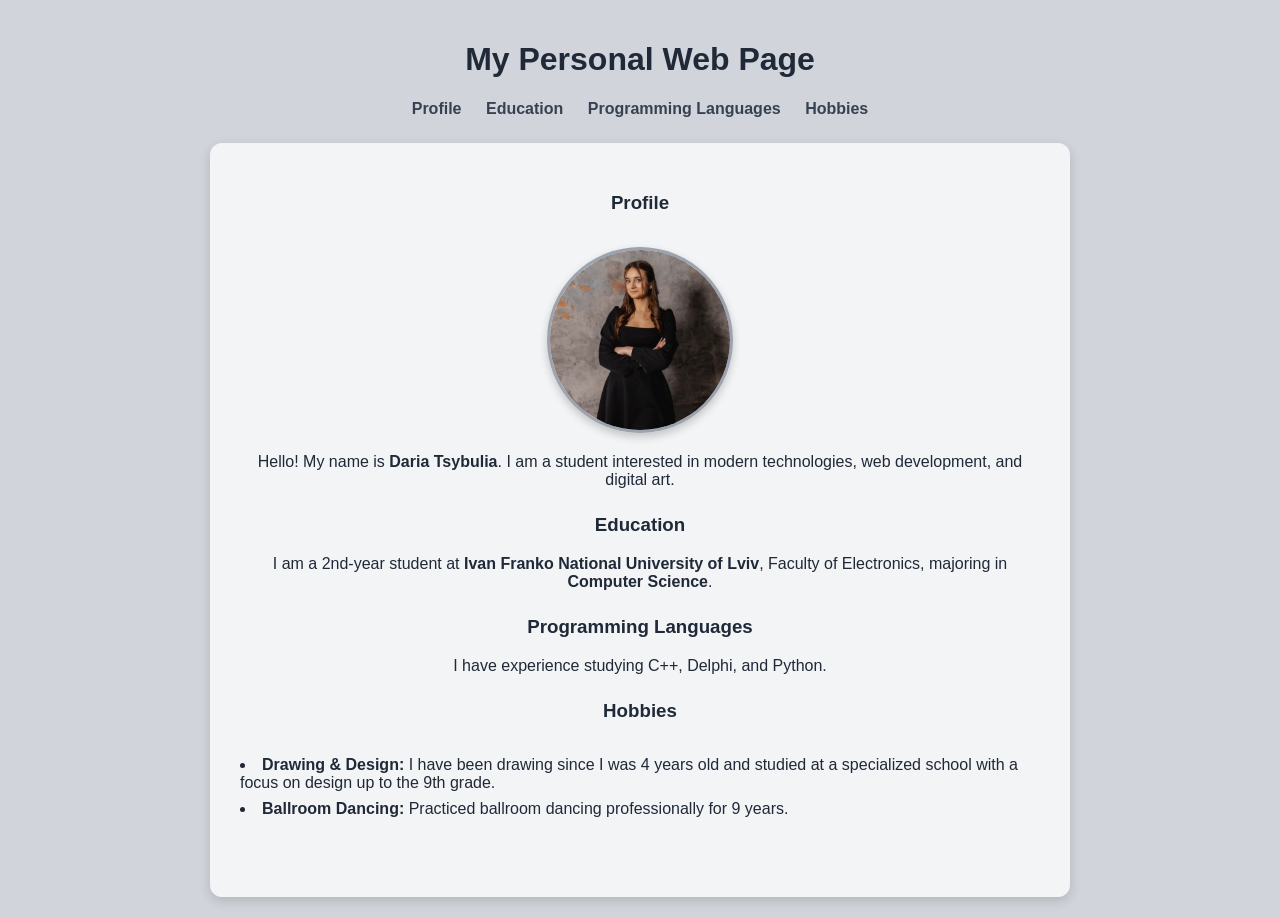
<file: index.html>
<!doctype html>
<html lang="en">
  <head>
    <meta charset="UTF-8" />
    <meta name="viewport" content="width=device-width, initial-scale=1.0" />
    <title>Daria Tsybulia - Personal Web Page</title>
    <style>
      body {
        font-family: Arial, sans-serif;
        background-color: #d1d5db;
        color: #1f2937;
        margin: 0;
        padding: 20px;
        text-align: center;
      }

      main {
        max-width: 800px;
        margin: 0 auto;
        background-color: #f3f4f6;
        padding: 30px;
        border-radius: 12px;
        box-shadow: 0 4px 12px rgba(0, 0, 0, 0.15);
      }

      nav {
        margin-bottom: 25px;
      }

      nav a {
        margin: 0 10px;
        color: #374151;
        text-decoration: none;
        font-weight: bold;
      }

      nav a:hover {
        color: #111827;
      }

      .profile-img {
        width: 180px;
        height: 180px;
        object-fit: cover;
        border-radius: 50%;
        margin-top: 15px;
        border: 3px solid #9ca3af;
        box-shadow: 0 4px 8px rgba(0, 0, 0, 0.2);
      }

      ul {
        list-style-position: inside;
        padding: 0;
        text-align: left;
        display: inline-block;
      }

      li {
        margin-bottom: 8px;
      }

      article {
        margin-bottom: 25px;
      }
    </style>
  </head>

  <body>
    <header>
      <h1>My Personal Web Page</h1>
    </header>

    <nav> 
      <a href="#profile">Profile</a>
      <a href="#education">Education</a>
      <a href="#skills">Programming Languages</a>
      <a href="#hobbies">Hobbies</a>
    </nav>

    <main> 
      <article>
        <h3><a name="profile">Profile</a></h3>
        <section>
          <img src="photo.jpg" alt="Daria Tsybulia" class="profile-img" />
          <p>
            Hello! My name is <strong>Daria Tsybulia</strong>. I am a student interested in modern technologies, web development, and digital art.
          </p>
        </section>
      </article>

      <article>
        <h3><a name="education">Education</a></h3>
        <section>
          <p>
            I am a 2nd-year student at <strong>Ivan Franko National University of Lviv</strong>, Faculty of Electronics, majoring in <strong>Computer Science</strong>.
          </p>
        </section>
      </article>

      <article>
        <h3><a name="skills">Programming Languages</a></h3>
        <section>
          <p>I have experience studying C++, Delphi, and Python.</p>
        </section>
      </article>

      <article>
        <h3><a name="hobbies">Hobbies</a></h3>
        <section>
          <ul>
            <li>
              <strong>Drawing & Design:</strong> I have been drawing since I was 4 years old and studied at a specialized school with a focus on design up to the 9th grade.
            </li>
            <li>
              <strong>Ballroom Dancing:</strong> Practiced ballroom dancing professionally for 9 years.
            </li>
          </ul>
        </section>
      </article>
    </main>
  </body>
</html>
</file>
